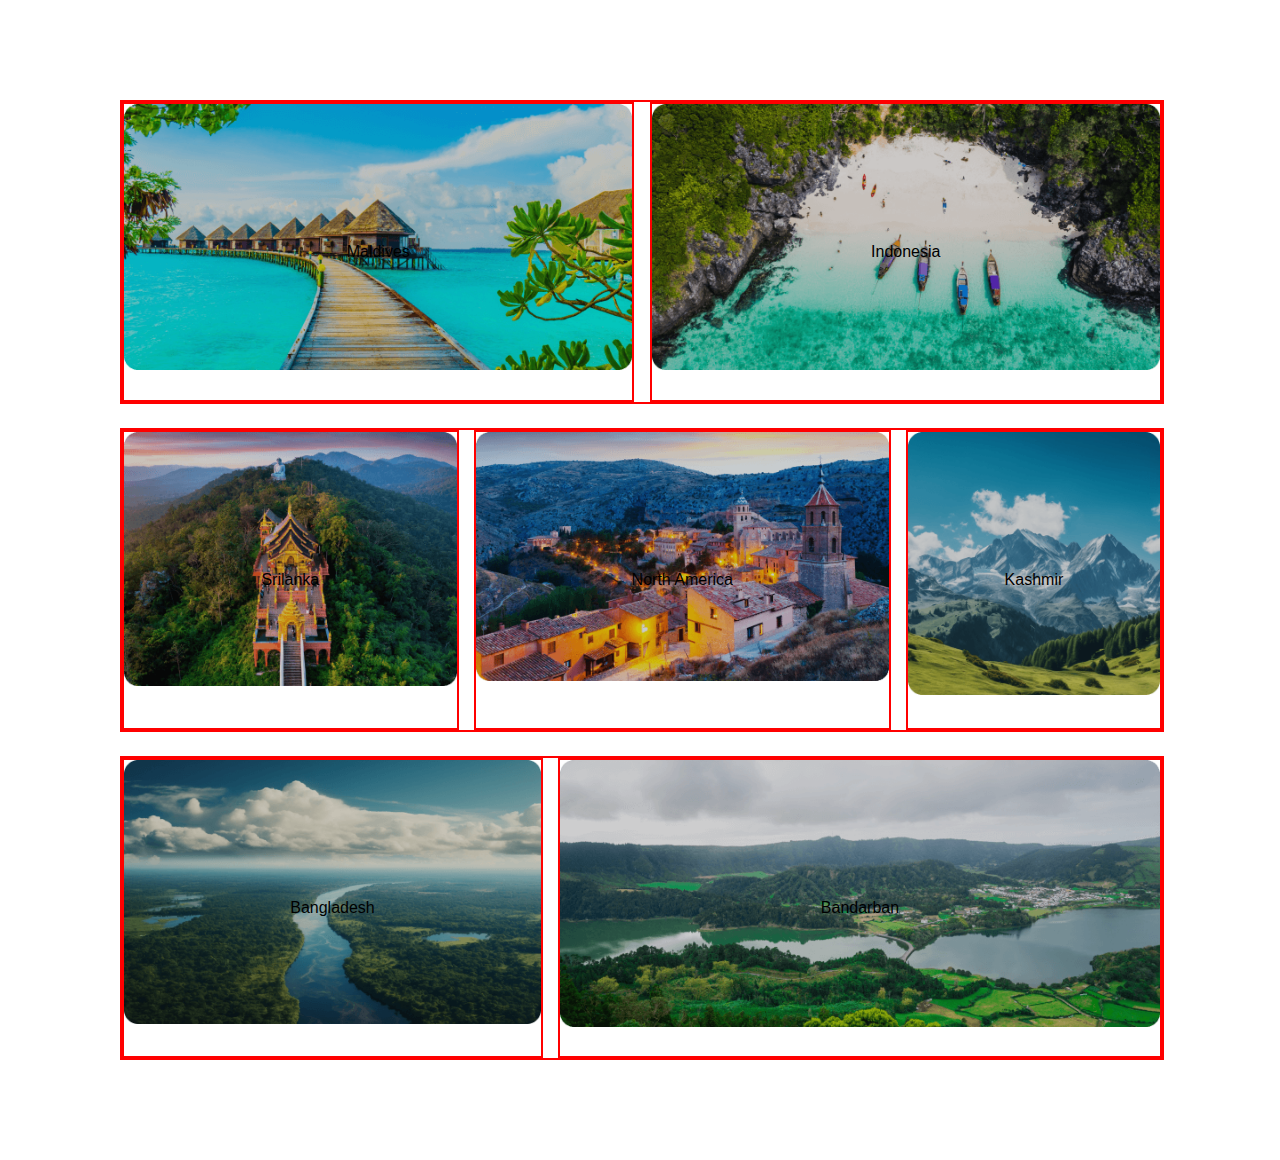
<file: about.html>
<!DOCTYPE html>
<html lang="en">

<head>
    <meta charset="UTF-8">
    <meta name="viewport" content="width=device-width, initial-scale=1.0">
    <title>practise</title>
    <link rel="stylesheet" href="styles/blog.css">
</head>

<body>
    <main>
    <section class="img-section-container">
        <div class="img-section">


            <div class="img-section1">
                <div class="img-section1-left">
                    Maldives
                </div>

                <div class="img-section1-right">
                    Indonesia
                </div>
            </div>


            <div class="img-section2">
                <div class="img-section2-left">
                    Srilanka
                </div>
                <div class="img-section2-middle">
                    North America
                </div>
                <div class="img-section2-right">
                    Kashmir
                </div>
            </div>

            <div class="img-section3">

                <div class="img-section3-left">
                    Bangladesh
                </div>

                <div class="img-section3-right">
                    Bandarban

                </div>

            </div>



        </div>

    </section>
</main>
</body>

</html>
</file>
<file: styles/blog.css>
body {
    font-family: 'Inter', sans-serif;
    font-family: 'Mulish', sans-serif;
    max-width: 1440px;
    margin: 100px auto;
    width: 94.86%;
}

main {
    width: 85.65%;
    margin: 100px auto;
}

* {
    margin: 0px;
    padding: 0px;
}





.img-section-container{
width: 100%;
}

.img-section1{
    height: 300px;
    display: flex;
    justify-content: space-between;
    border: 2px solid red;
    width: 100%;
    gap: 15px;
  
}

.img-section1-left{
    border: 2px solid red;
    width: 100%;
    background: url(../Images/Rectangle\ 5.png);
    background-repeat: no-repeat;
    background-size: 100%;
    align-items: center;
    display: flex;
    justify-content: center;
}

.img-section1-right{
    border: 2px solid red;  
    width: 100%;
    background: url(../Images/Rectangle\ 8.png);
    background-repeat: no-repeat;
    background-size: 100%;
    align-items: center;
    display: flex;
    justify-content: center;
}

.img-section2{
    height: 300px;
    display: flex;
    justify-content: space-between;
    border: 2px solid red;
    width: 100%;
    gap: 15px;
    margin-top: 24px;
    
}

.img-section2-left{
    border: 2px solid red;
    width: 33%;
    background: url(../Images/Rectangle\ 6.png);
    background-repeat: no-repeat;
    background-size: 100%;
    align-items: center;
    display: flex;
    justify-content: center;
}

.img-section2-middle{
    border: 2px solid red;
    width:41%;
    background: url(../Images/Rectangle\ 7.png);
    background-repeat: no-repeat;
    background-size: 100%;
    align-items: center;
    display: flex;
    justify-content: center;
}

.img-section2-right{
    border: 2px solid red;
    width: 25%;
    background: url(../Images/Rectangle\ 9.png);
    background-repeat: no-repeat;
    background-size: 100%;
    align-items: center;
    display: flex;
    justify-content: center;
}

.img-section3{
    height: 300px;
    display: flex;
    justify-content: space-between;
    border: 2px solid red;
    width: 100%;
    gap: 15px;
    margin-top: 24px;
}


.img-section3-left{
    border: 2px solid red;
width: 41%;
background: url(../Images/Rectangle\ 11.png);
    background-repeat: no-repeat;
    background-size: 100%;
    align-items: center;
    display: flex;
    justify-content: center;

}

.img-section3-right{

    border: 2px solid red;
    width: 59%;
    background: url(../Images/Rectangle\ 10.png);
    background-repeat: no-repeat;
    background-size: 100%;
    align-items: center;
    display: flex;
    justify-content: center;

}




@media screen and (max-width:600px) {
    .img-section1, .img-section2, .img-section3{
        flex-direction: column;
    }

    .img-section1-left, .img-section1-right, .img-section2-left, .img-section2-middle, .img-section2-right, .img-section3-right, .img-section3-left{
        width: 100%;
        height: 100%;

    }

}
</file>
